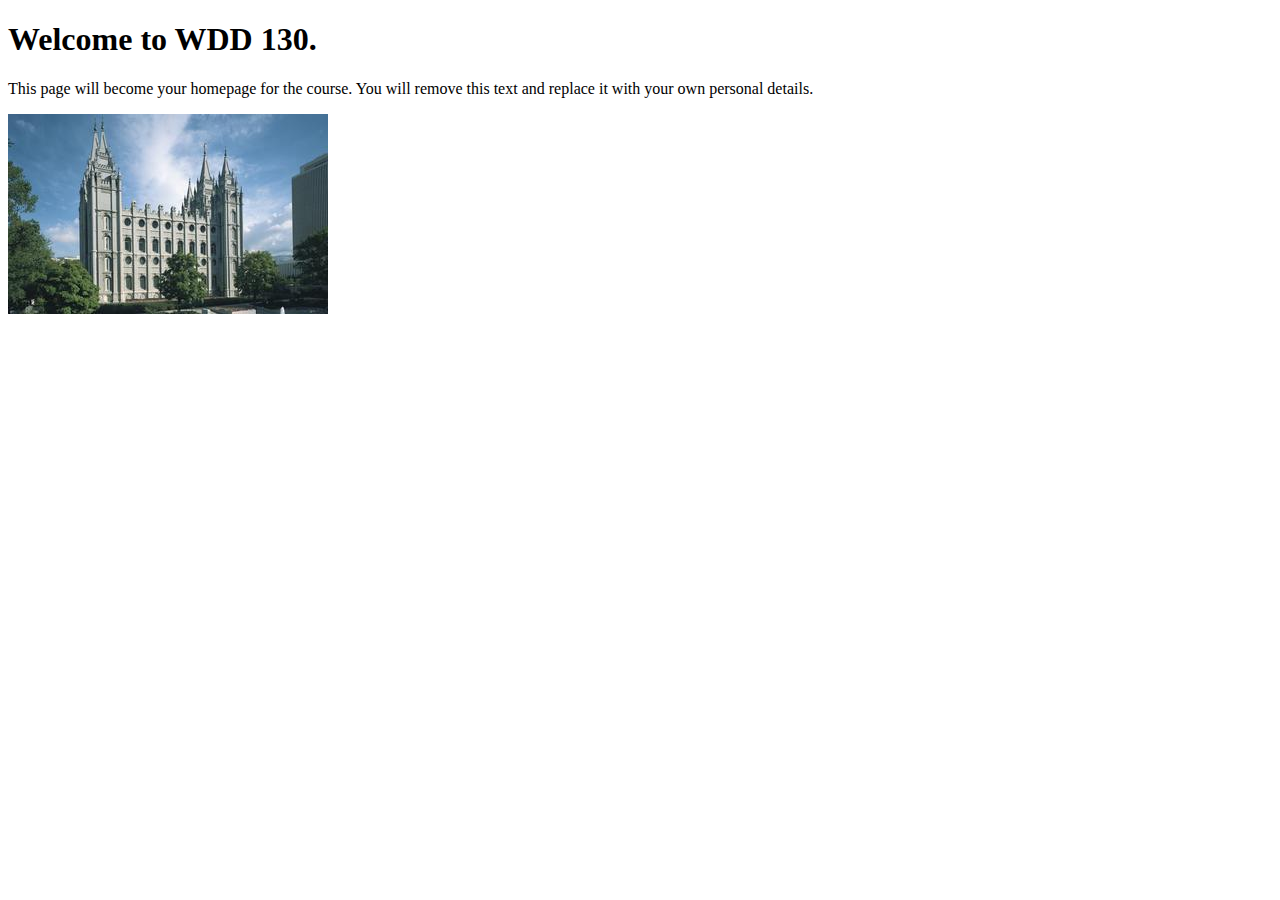
<file: index.html>
<!DOCTYPE html>
<html lang="en">
<head>
    <meta charset="UTF-8">
    <meta name="viewport" content="width=device-width, initial-scale=1.0">
    <title>WDD 130 | Personal Homepage</title>
</head>
<body>
    <h1>Welcome to WDD 130.</h1>
    <p>This page will become your homepage for the course. You will remove this text and replace it with your own personal details.</p>

    <img src="images/salt-lake-temple.jpg" alt="The Salt Lake Temple.">
</body>
</html>
</file>
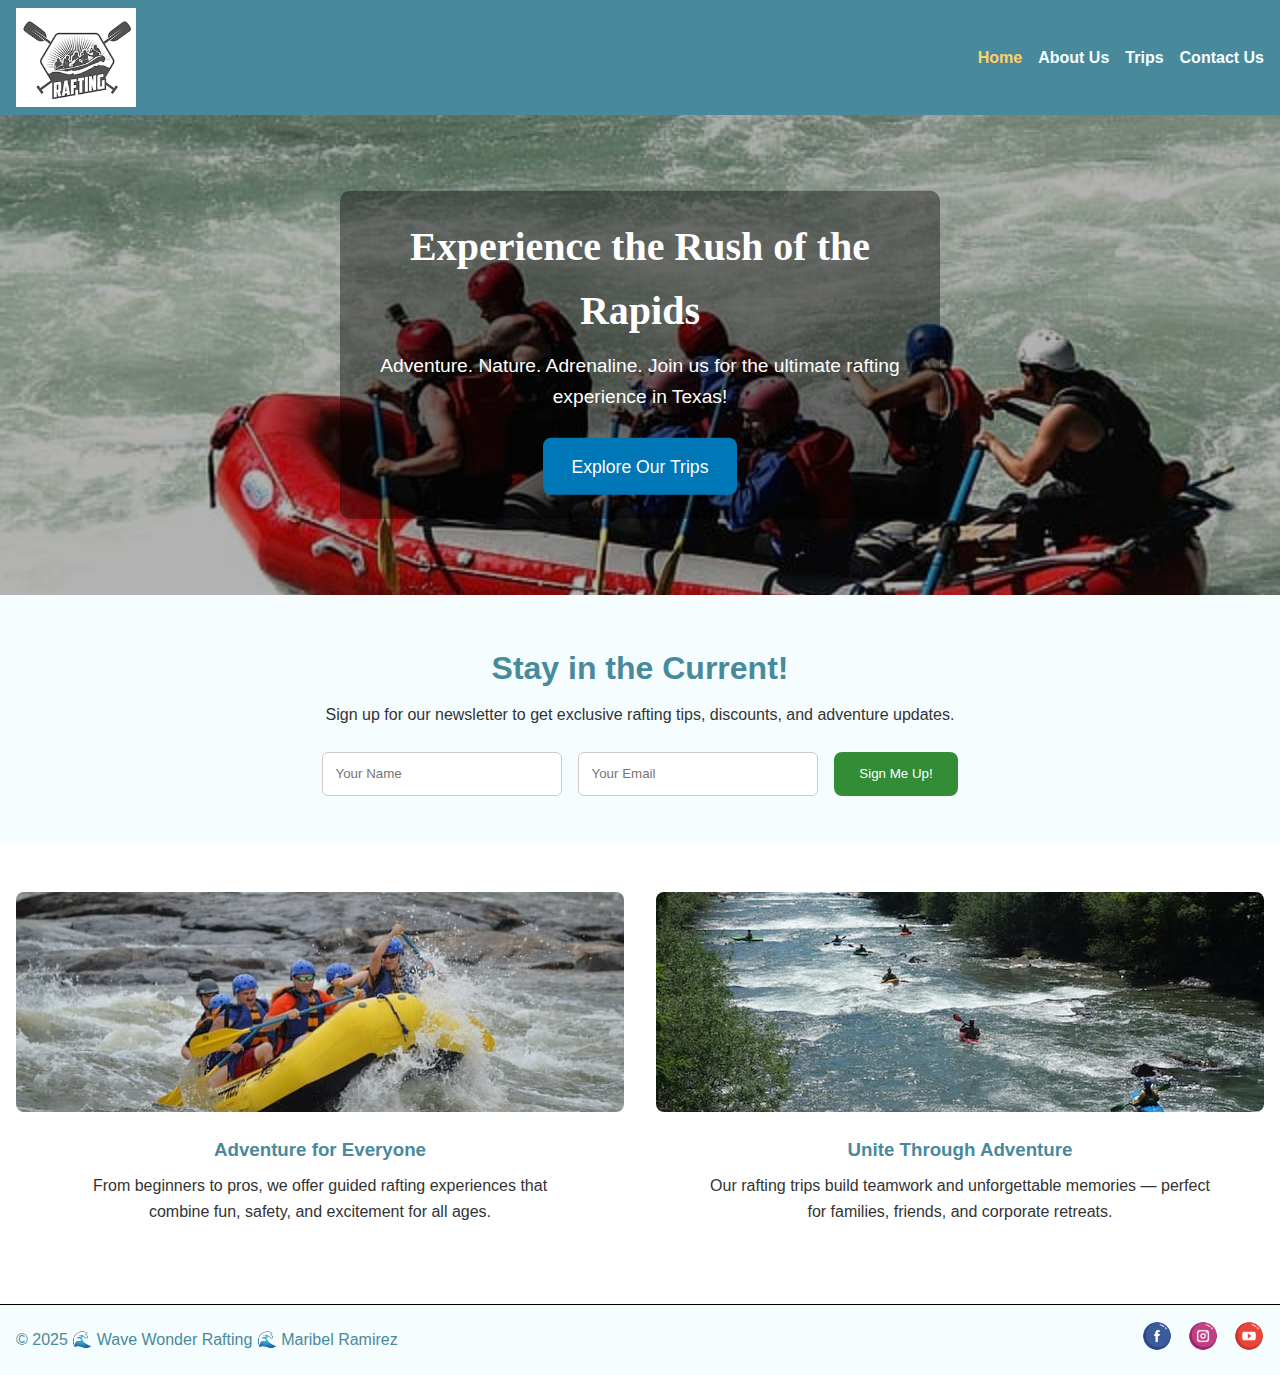
<file: wwr/index.html>
<!DOCTYPE html>
<html lang="en">

<head>
    <meta charset="UTF-8">
    <meta name="viewport" content="width=device-width, initial-scale=1.0">
    <title>Wave Wonder Rafting - Home</title>
    <meta name="description"
        content="Ride the waves with Wave Wonder Rafting — Texas's premier whitewater adventure company. Book trips, sign up for news, and join the thrill!">
    <meta name="author" content="Maribel Ramirez">
    <link rel="stylesheet" href="styles/rafting.css">
</head>

<body>
    <header>
        <img src="images/logo.png" alt="Wave Wonder Rafting Logo">
        <nav>
            <ul>
                <li><a class="active" href="index.html">Home</a></li>
                <li><a href="about.html">About Us</a></li>
                <li><a href="trips.html">Trips</a></li>
                <li><a href="contact.html">Contact Us</a></li>
            </ul>
        </nav>
    </header>

    <main>
        <!-- Hero Section -->
        <section class="home-hero">
            <img src="images/TheRapids.jpg" alt="Rafting Adventure on River">
            <div class="hero-text">
                <h1>Experience the Rush of the Rapids</h1>
                <p>Adventure. Nature. Adrenaline. Join us for the ultimate rafting experience in Texas!</p>
                <a href="trips.html" class="cta-button">Explore Our Trips</a>
            </div>
        </section>

        <!-- Newsletter Sign-up -->
        <section class="newsletter">
            <h2>Stay in the Current!</h2>
            <p>Sign up for our newsletter to get exclusive rafting tips, discounts, and adventure updates.</p>
            <form action="subscribe.php" method="post" class="newsletter-form">
                <input type="text" name="name" placeholder="Your Name" required>
                <input type="email" name="email" placeholder="Your Email" required>
                <button type="submit">Sign Me Up!</button>
            </form>
        </section>

        <!-- Grid Section: Purpose & Offerings -->
        <section class="home-grid">
            <div class="grid-item">
                <img src="images/CadoLake.jpg" alt="Group Rafting Fun">
                <h3>Adventure for Everyone</h3>
                <p>From beginners to pros, we offer guided rafting experiences that combine fun, safety, and excitement
                    for all ages.</p>
            </div>

            <div class="grid-item">
                <img src="images/intermediaterafting.jpg" alt="Teamwork on the River">
                <h3>Unite Through Adventure</h3>
                <p>Our rafting trips build teamwork and unforgettable memories — perfect for families, friends, and
                    corporate retreats.</p>
            </div>
        </section>
    </main>

    <footer>
        <p>© 2025 🌊 Wave Wonder Rafting 🌊 Maribel Ramirez</p>
        <nav>
            <a href="https://facebook.com"><img src="images/facebook.png" alt="Facebook"></a>
            <a href="https://instagram.com"><img src="images/instagram.png" alt="Instagram"></a>
            <a href="https://youtube.com"><img src="images/youtube.png" alt="YouTube"></a>
        </nav>
    </footer>
</body>

</html>
</file>
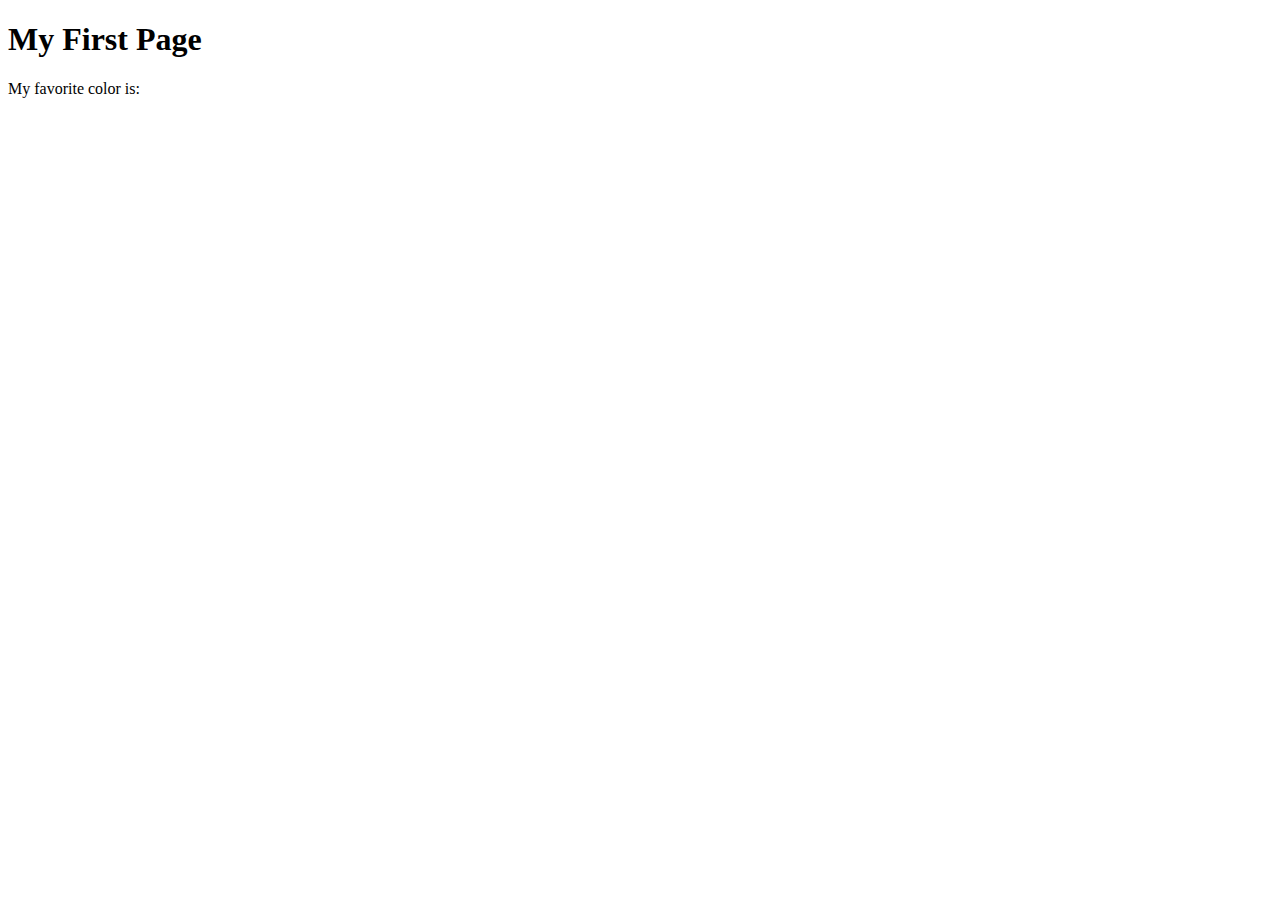
<file: week01/first-page.html>
<!DOCTYPE html>
<html lang="en">
<head>
    <meta charset="UTF-8">
    <meta name="viewport" content="width=device-width, initial-scale=1.0">
    <title>My First Page</title>
</head>
<body>
    <h1>My First Page</h1>
    <p>My favorite color is: </p>
</body>
</html>
</file>
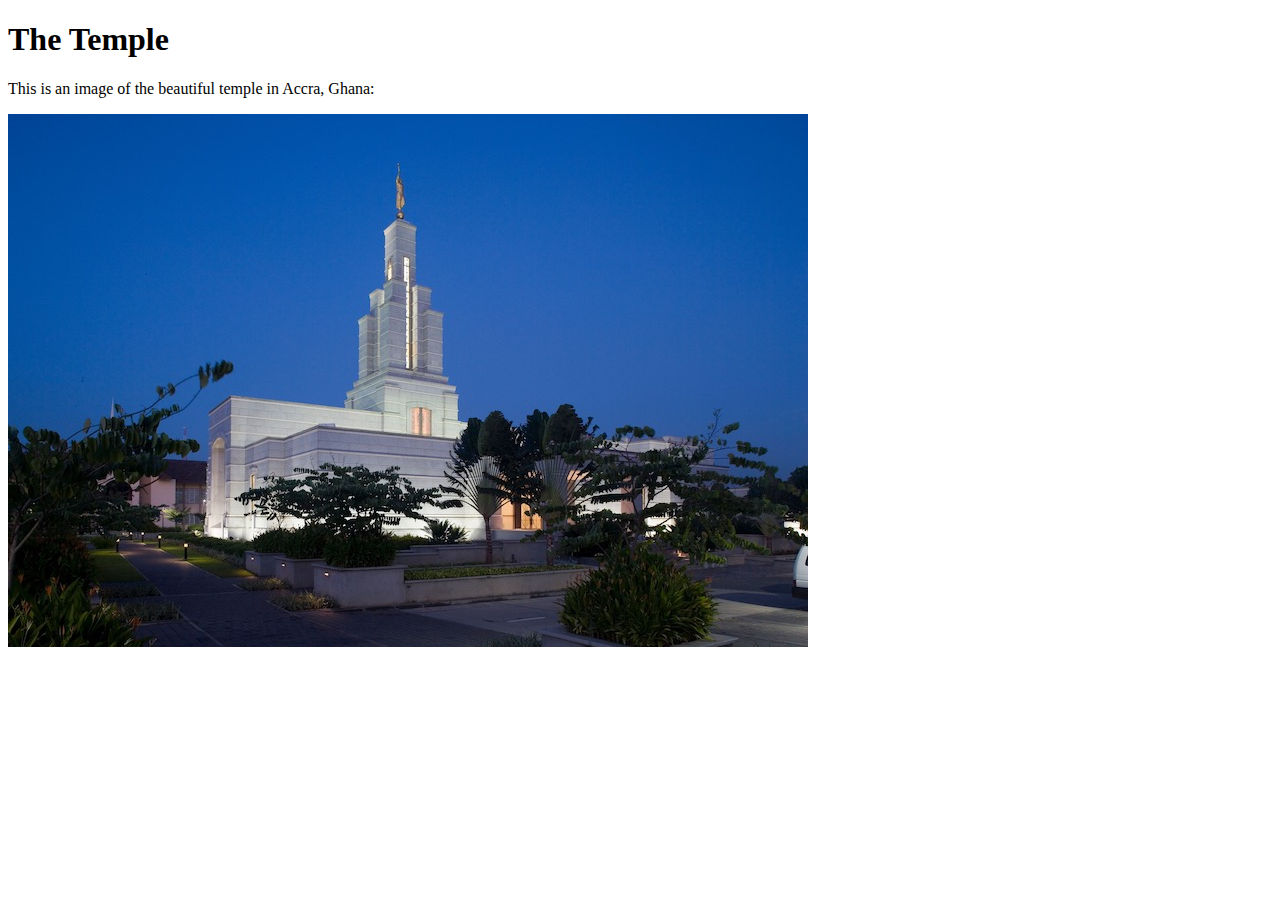
<file: week01/images-solution.html>
<!DOCTYPE html>
<html lang="en">
<head>
    <meta charset="UTF-8">
    <meta name="viewport" content="width=device-width, initial-scale=1.0">
    <title>Temple Image</title>
</head>
<body>
    <h1>The Temple</h1>
    <p>This is an image of the beautiful temple in Accra, Ghana:</p>
    <img src="images/temple-small.jpg" alt="The Accra Ghana Temple">
    
</body>
</html>
</file>
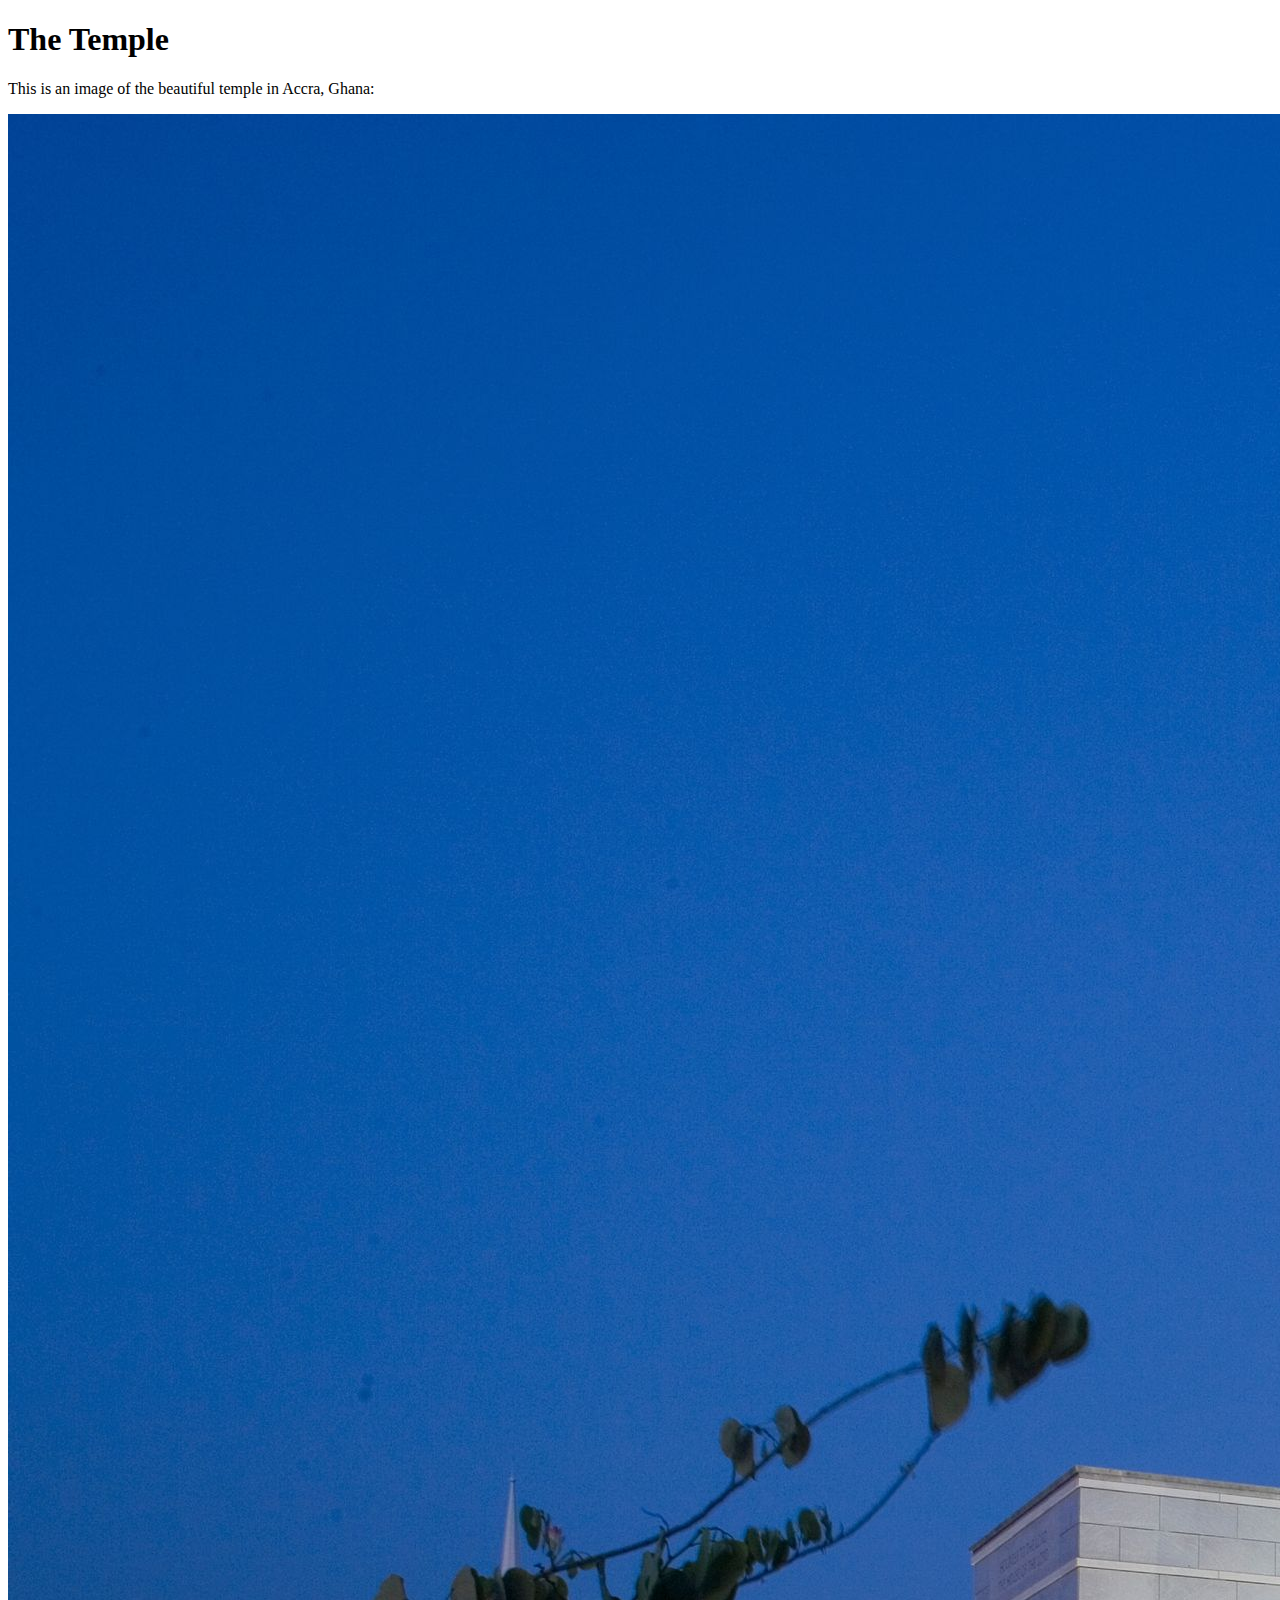
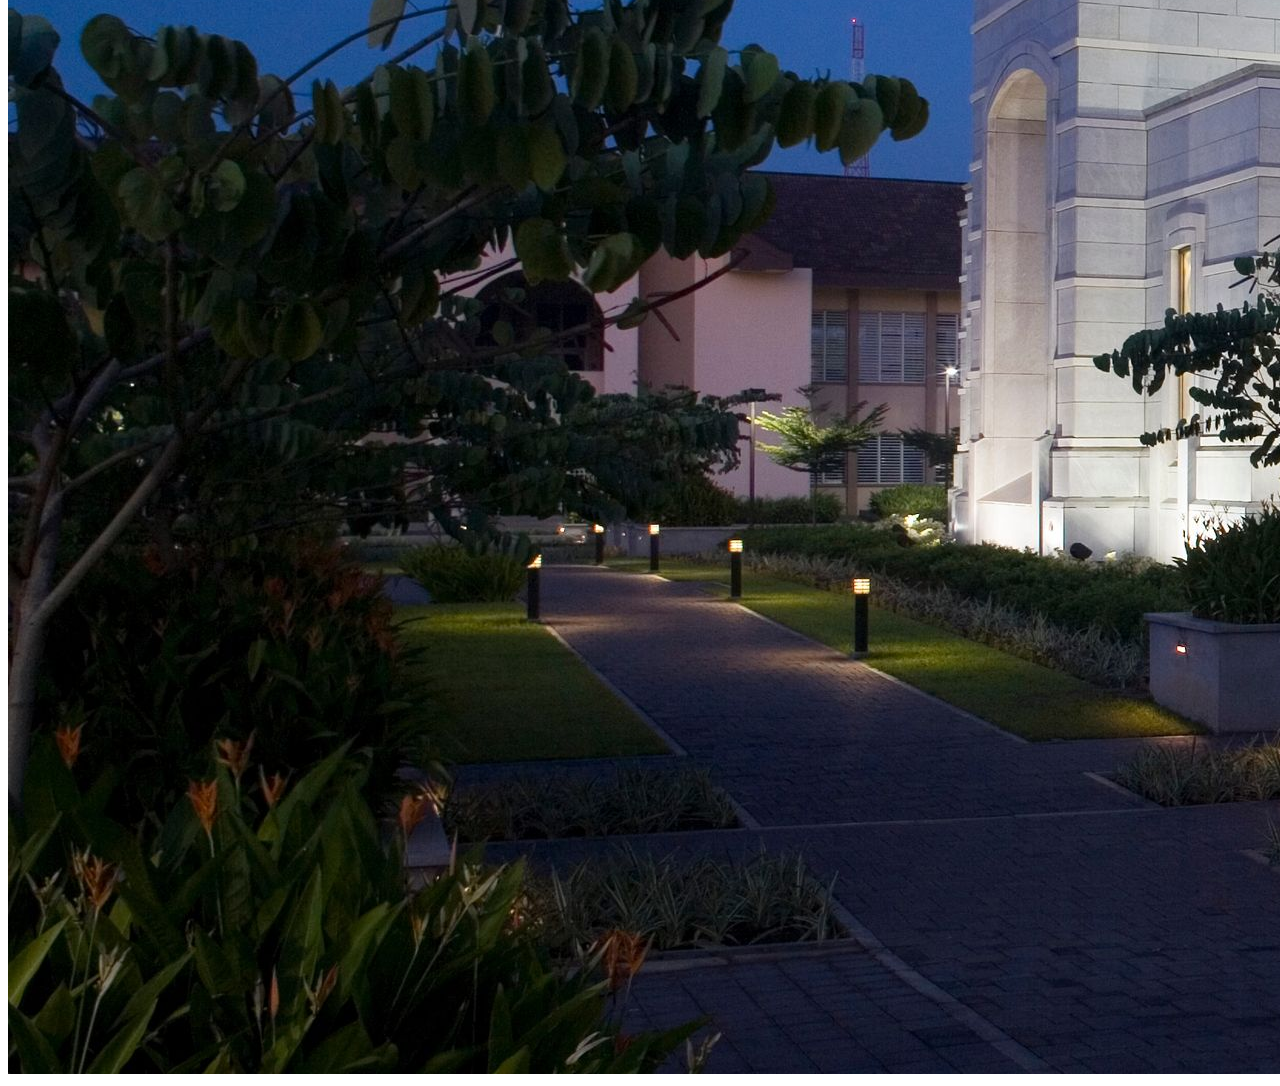
<file: week01/images.html>
<!DOCTYPE html>
<html lang="en">
<head>
    <meta charset="UTF-8">
    <meta name="viewport" content="width=device-width, initial-scale=1.0">
    <title>Temple Image</title>
</head>
<body>
    <h1>The Temple</h1>
    <p>This is an image of the beautiful temple in Accra, Ghana:</p>
    <img src="images/temple-large.jpeg" alt="The Accra Ghana Temple">
    
</body>
</html>
</file>
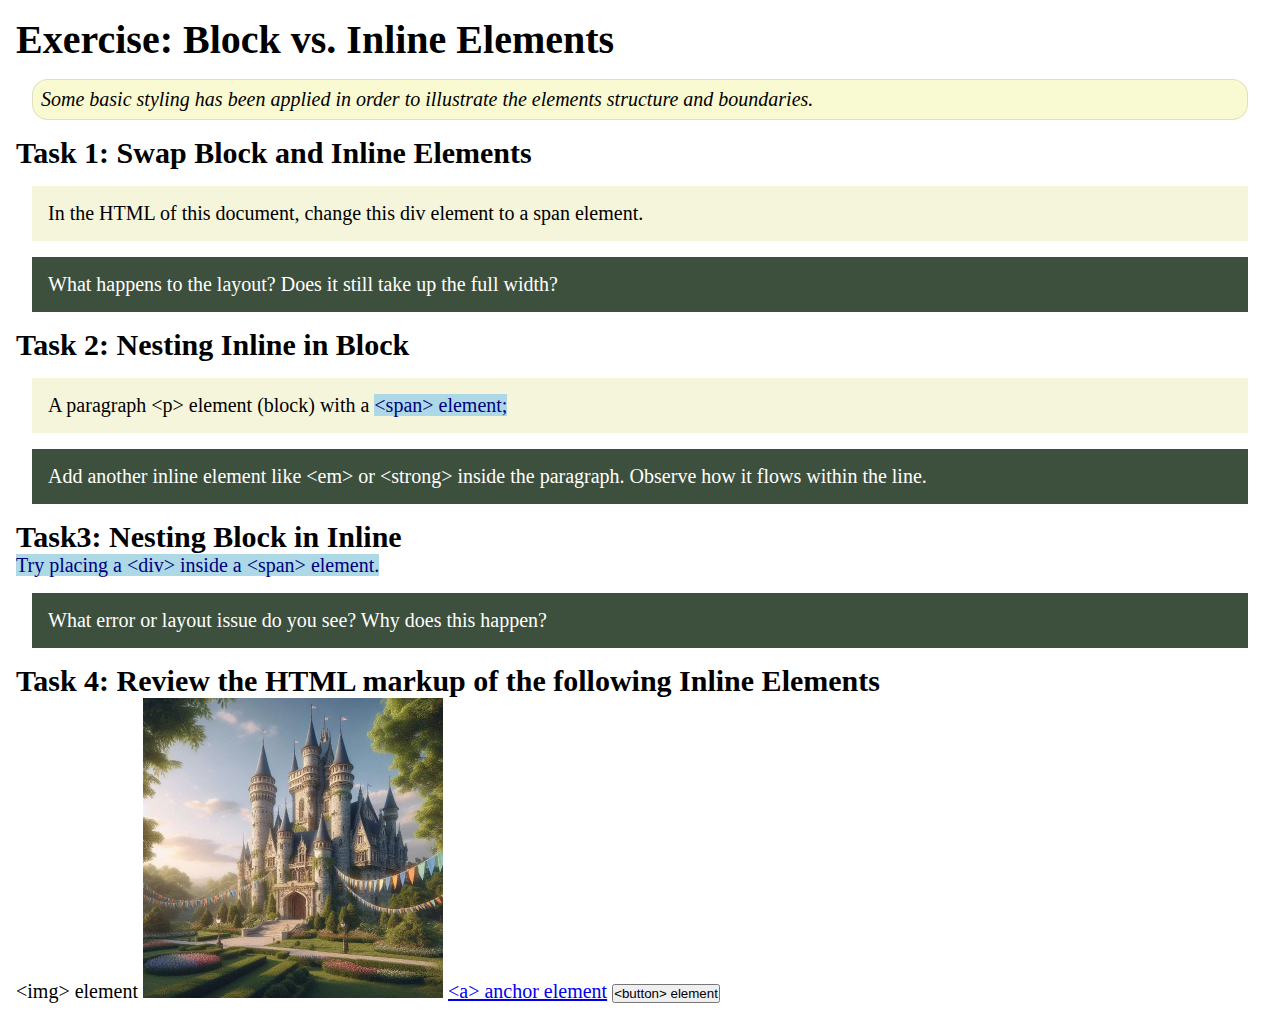
<file: week02/block-vs-inline.html>
<!DOCTYPE html>
<html lang="en">

<head>
    <meta charset="UTF-8">
    <meta name="viewport" content="width=device-width, initial-scale=1.0">
    <title>Exercise: Block vs. Inline Elements</title>
    <link rel="stylesheet" href="styles/block-vs-inline.css">
</head>

<body>
    <main>
        <h1>Exercise: Block vs. Inline Elements</h1>
        <p class="note">Some basic styling has been applied in order to illustrate the elements structure and
            boundaries.</p>

        <h2>Task 1: Swap Block and Inline Elements</h2>
        <div>In the HTML of this document, change this div element to a span element.</div>

        <p class="question">What happens to the layout? Does it still take up the full width?</p>

        <h2>Task 2: Nesting Inline in Block</h2>
        <p>A paragraph &lt;p&gt; element (block) with a <span>&lt;span&gt; element;</span></p>
        <p class="question">Add another inline element like &lt;em&gt; or &lt;strong&gt; inside the paragraph. Observe
            how it flows within the line.</p>

        <h2>Task3: Nesting Block in Inline</h2>
        <span>Try placing a &lt;div&gt; inside a &lt;span&gt; element.</span>
            <p class="question">What error or layout issue do you see? Why does this happen?</p>


            <h2>Task 4: Review the HTML markup of the following Inline Elements</h2>
        &lt;img&gt; element
        <img src="images/castle.webp" alt="placeholder image (images are inline)" width="300" height="300">
        <a href="https://churchofjesuschrist.org">&lt;a&gt; anchor element</a>
        <button type="button">&lt;button&gt; element</button>
    </main>
</body>

</html>
</file>
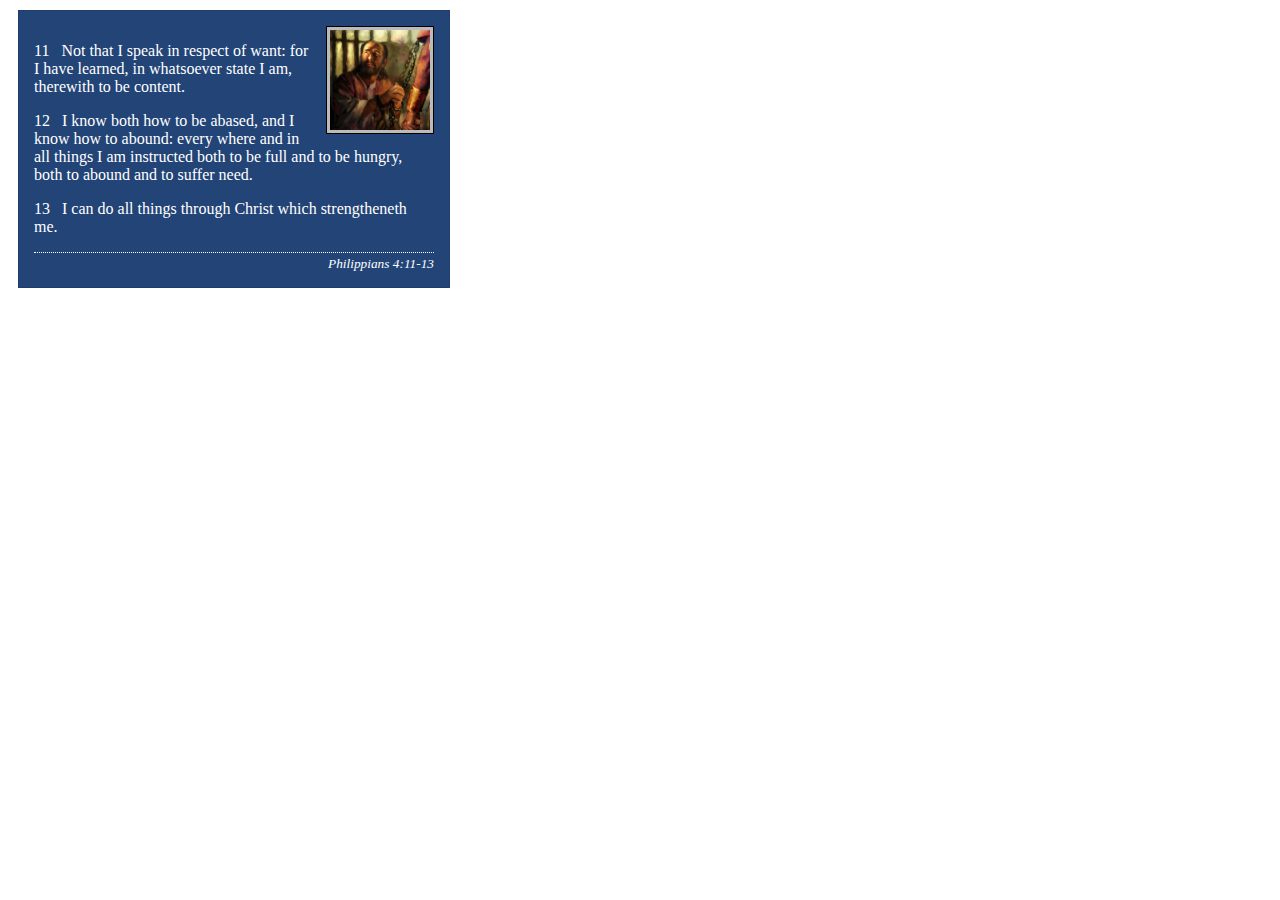
<file: week02/box-model-solution.html>
<!DOCTYPE html>
<html lang="en">
<head>
    <meta charset="UTF-8">
    <meta name="viewport" content="width=device-width, initial-scale=1.0">
    <title>Box Model Activity</title>
    <link rel="stylesheet" href="styles/box-model-solution.css">
</head>
<body>
    <main>
        <div class="callout">
            <img src="images/apostle-paul-imprisoned.webp" alt="Paul the Apostle - Imprisoned in Rome" width="200" height="200">
            <blockquote>
                <p>11 &nbsp; Not that I speak in respect of want: for I have learned, in whatsoever state I am, therewith to be content.</p>
                <p>12 &nbsp; I know both how to be abased, and I know how to abound: every where and in all things I am instructed both to be full and to be hungry, both to abound and to suffer need.</p>
                <p>13 &nbsp; I can do all things through Christ which strengtheneth me.</p>
            </blockquote>
            <cite>Philippians 4:11-13</cite>
        </div>
    </main>
</body>
</html>
</file>
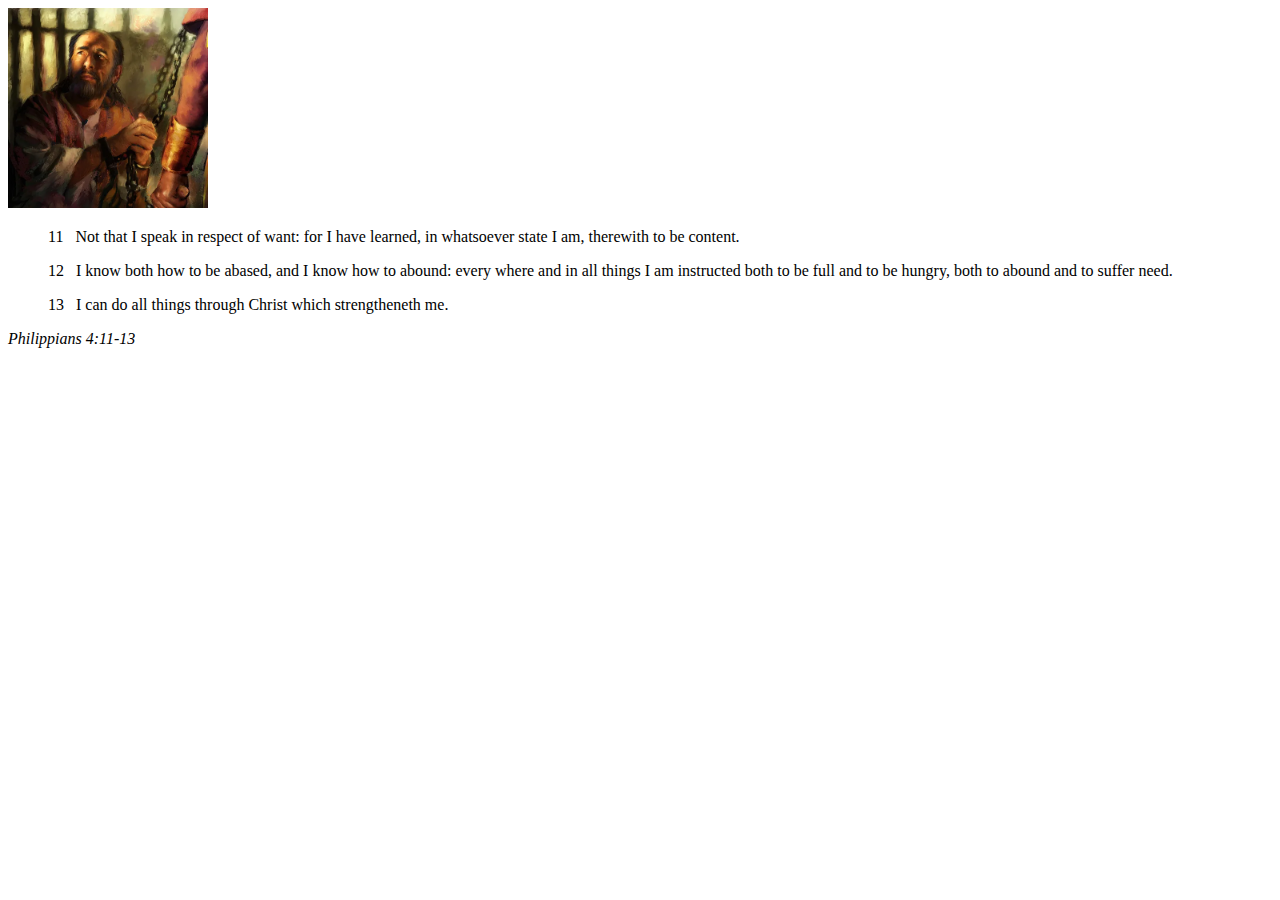
<file: week02/box-model.html>
<!DOCTYPE html>
<html lang="en">
<head>
    <meta charset="UTF-8">
    <meta name="viewport" content="width=device-width, initial-scale=1.0">
    <title>Box Model Activity</title>
</head>
<body>
    <main>
        <div class="callout">
            <img src="images/apostle-paul-imprisoned.webp" alt="Paul the Apostle - Imprisoned in Rome" width="200" height="200">
            <blockquote>
                <p>11 &nbsp; Not that I speak in respect of want: for I have learned, in whatsoever state I am, therewith to be content.</p>
                <p>12 &nbsp; I know both how to be abased, and I know how to abound: every where and in all things I am instructed both to be full and to be hungry, both to abound and to suffer need.</p>
                <p>13 &nbsp; I can do all things through Christ which strengtheneth me.</p>
            </blockquote>
            <cite>Philippians 4:11-13</cite>
        </div>
    </main>
</body>
</html>
</file>
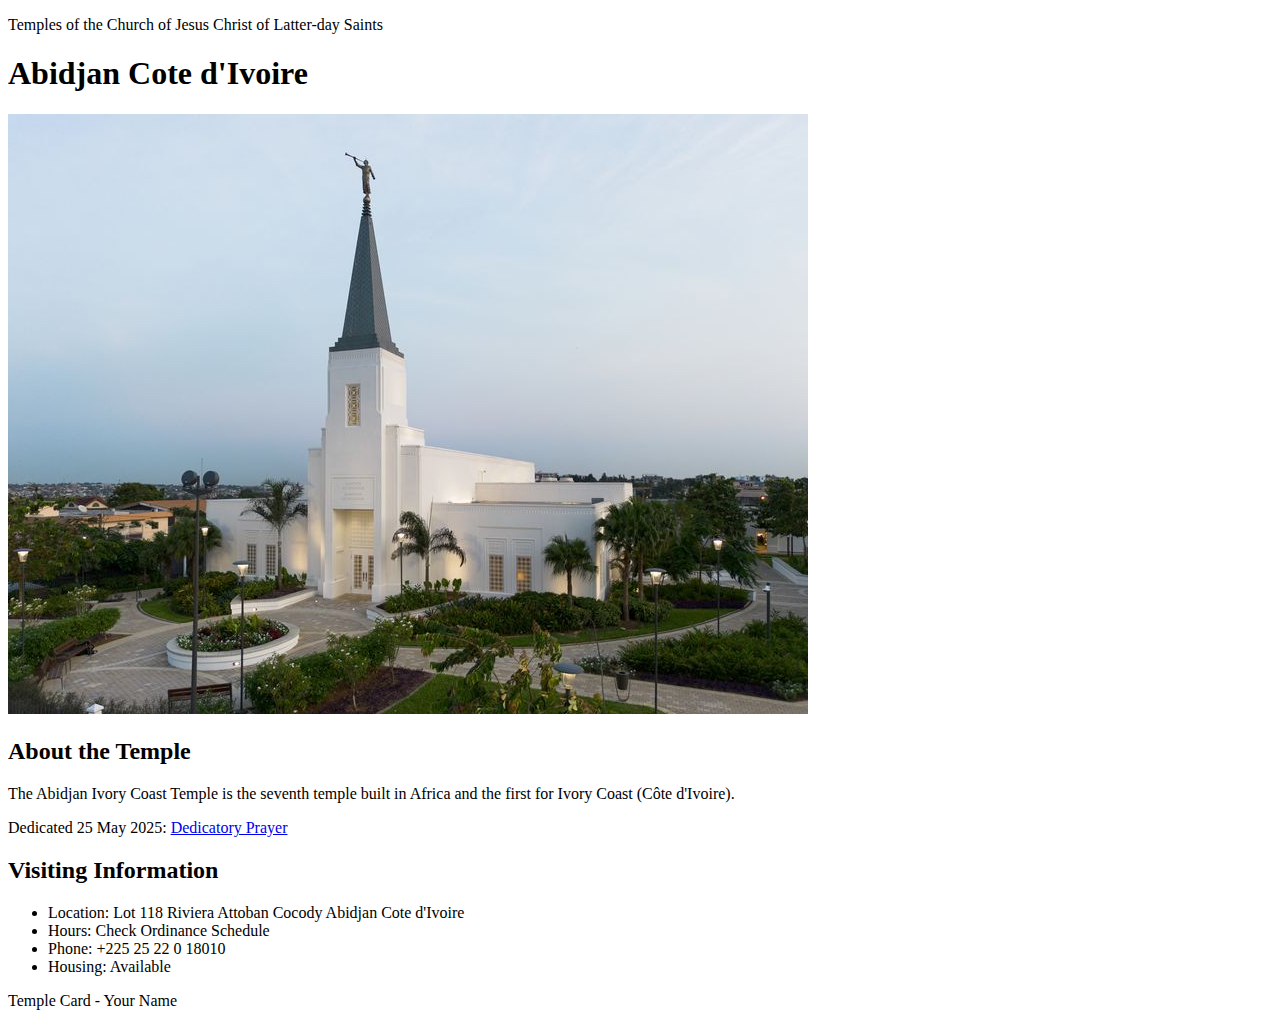
<file: week02/temple.html>
<!DOCTYPE html>
<html lang="en">

<head>
    <meta charset="UTF-8">
    <meta name="viewport" content="width=device-width, initial-scale=1.0">
    <title>Temple Card - Abidjan Cote d'Ivoire</title>
</head>

<body>
    <header>
        <p>Temples of the Church of Jesus Christ of Latter-day Saints</p>
    </header>
    <main>
        <h1>Abidjan Cote d'Ivoire</h1>
        <picture>
            <img src="images/abidjan-ivory-coast.jpeg" alt="Abidjan Cote d'Ivoire Temple">
        </picture>
        <section>
            <h2>About the Temple</h2>
            <p>The Abidjan Ivory Coast Temple is the seventh temple built in Africa and the first for Ivory Coast (Côte
                d'Ivoire).</p>
            <p>Dedicated 25 May 2025: <a
                    href="https://www.churchofjesuschrist.org/temples/dedicatory-prayer/abidjan-ivory-coast-temple/2025-05-25?lang=eng"
                    target="_blank" rel="noopener noreferrer">Dedicatory Prayer</a></p>
        </section>
        <section>
            <h2>Visiting Information</h2>
            <ul>
                <li>Location: Lot 118 Riviera Attoban Cocody Abidjan Cote d'Ivoire</li>
                <li>Hours: Check Ordinance Schedule</li>
                <li>Phone: +225 25 22 0 18010</li>
                <li>Housing: Available</li>
            </ul>
        </section>
    </main>
    <footer>
        <p>Temple Card - Your Name</p>
    </footer>
</body>

</html>
</file>
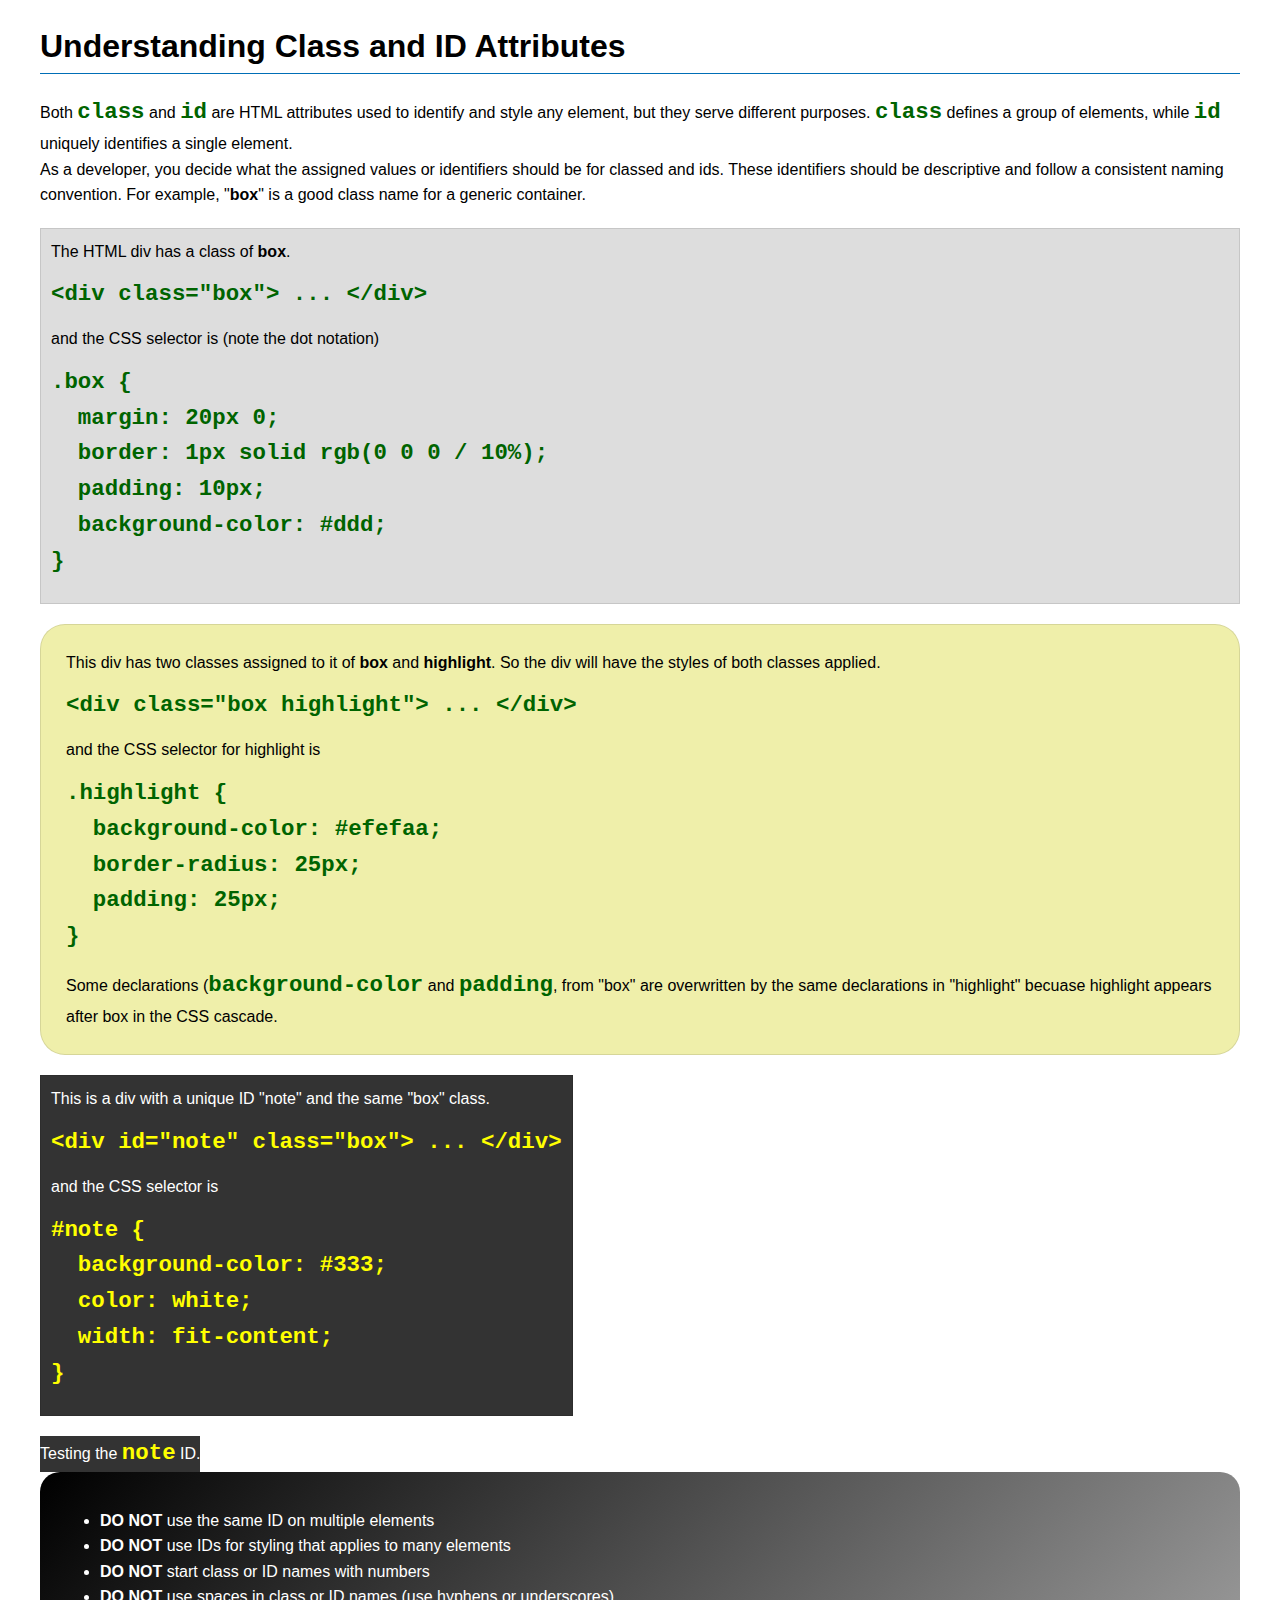
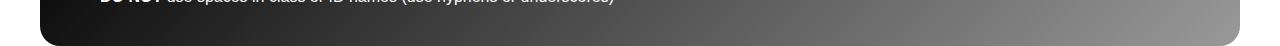
<file: week03/class-and-id.html>
<!DOCTYPE html>
<html lang="en">

<head>
    <meta charset="UTF-8">
    <meta name="viewport" content="width=device-width, initial-scale=1.0">
    <title>Class vs ID Attributes</title>
    <link rel="stylesheet" href="styles/class-and-id.css">
</head>

<body>
    <h1>Understanding Class and ID Attributes</h1>
    <p>Both <code>class</code> and <code>id</code> are HTML attributes used to identify and style any element, but they
        serve different purposes. <code>class</code> defines a group of elements, while <code>id</code> uniquely
        identifies a single element.</p>
    <p>As a developer, you decide what the assigned values or identifiers should be for classed and ids. These
        identifiers should be
        descriptive and follow a consistent naming convention. For example, "<strong>box</strong>" is a good class name
        for a generic container.</p>
    <div class="box">
        <p>The HTML div has a class of <strong>box</strong>.</p>
        <pre><code class="html">&lt;div class="box"&gt; ... &lt;/div&gt;</code></pre>
        and the CSS selector is (note the dot notation)
        <pre><code class="css">.box {
  margin: 20px 0;
  border: 1px solid rgb(0 0 0 / 10%);
  padding: 10px;
  background-color: #ddd; 
}</code></pre>
    </div>

    <div class="box highlight">
        <p>This div has two classes assigned to it of <strong>box</strong> and <strong>highlight</strong>. So the div
            will have the styles of both classes applied.</p>
        <pre><code class="html">&lt;div class="box highlight"&gt; ... &lt;/div&gt;</code></pre>
        and the CSS selector for highlight is
        <pre><code class="css">.highlight {
  background-color: #efefaa;
  border-radius: 25px;
  padding: 25px;
}</code></pre>
<p>Some declarations (<code>background-color</code> and <code>padding</code>, from "box" are overwritten by the same declarations in "highlight" becuase highlight appears after box in the CSS cascade.</p>
    </div>

    <div id="note" class="box">
        <p>This is a div with a unique ID "note" and the same "box" class.</p>
        <pre><code class="html">&lt;div id="note" class="box"&gt; ... &lt;/div&gt;</code></pre>
        and the CSS selector is
        <pre><code class="css">#note {
  background-color: #333;
  color: white;
  width: fit-content;
}</code></pre>
    </div>

    <div id="note">
        <p>Testing the <code>note</code> ID.</p>
    </div>

    <section id="best-practice">
        <ul>
            <li><strong>DO NOT</strong> use the same ID on multiple elements</li>
            <li><strong>DO NOT</strong> use IDs for styling that applies to many elements</li>
            <li><strong>DO NOT</strong> start class or ID names with numbers</li>
            <li><strong>DO NOT</strong> use spaces in class or ID names (use hyphens or underscores)</li>
        </ul>
    </section>




</body>

</html>
</file>
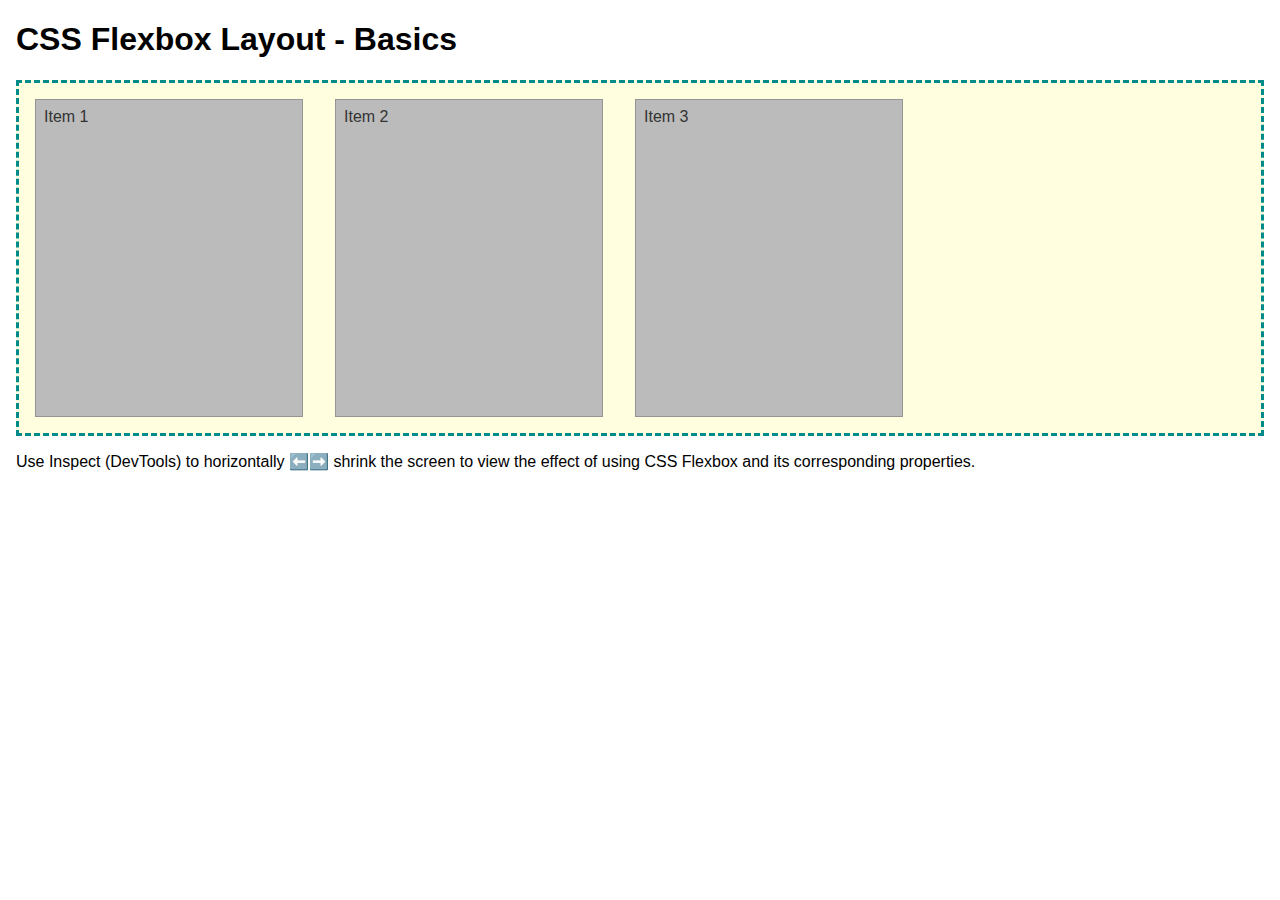
<file: week04/flexbox-layout.html>
<!DOCTYPE html>
<html lang="en">
<head>
    <meta charset="UTF-8">
    <meta name="viewport" content="width=device-width, initial-scale=1.0">
    <title>CSS Flexbox Layout - Basics</title>
    <link rel="stylesheet" href="styles/flexbox.css">
</head>
<body>
    <main>
        <h1>CSS Flexbox Layout - Basics</h1>
        <div class="flex-container">
            <div class="flex-item item1">Item 1</div>
            <div class="flex-item item2">Item 2</div>
            <div class="flex-item item3">Item 3</div>
        </div>
        <p>Use Inspect (DevTools) to horizontally ⬅️➡️ shrink the screen to view the effect of using CSS Flexbox and its corresponding properties.</p>
    </main>
</body>
</html>
</file>
<file: week02/styles/block-vs-inline.css>
* {
    margin: 0;
    padding: 0;
}

body {
    font-size: 20px;
    margin: 1rem;
}

p,
div {
    background-color: beige;
    margin: 1rem;
    padding: 1rem;
}

span {
    color: navy;
    background-color: lightblue;
}

code {
    margin: 0;
    padding: 0;
    color: green;
    font-size: 1.2rem;
}

.note {
    font-style: italic;
    background-color: lightgoldenrodyellow;
    border-radius: 1rem;
    border: 1px solid rgb(0 0 0 / 10%);
    margin: 1rem;
    padding: .5rem;
}

.question {
    background-color: #3d503d;
    color: #fff;
}
</file>
<file: week02/styles/box-model-solution.css>
.callout {
    max-width: 400px;
    margin: 10px;
    border: 1px solid rgba(0, 0, 0, .1);
    padding: 15px;
    background-color: #247;
    color: #fff;
}

.callout img {
    float: right;
    margin: 0 0 10px 15px;
    border: 1px solid #000;
    padding: 3px;
    background-color: #bbb;
    width: 100px;
    height: auto;

}

blockquote {
    margin: 0;
}

cite {
    display: block;
    border-top: 1px dotted #fff;
    padding-top: 3px;
    text-align: right;
    font-size: smaller;
}
</file>
<file: week03/styles/class-and-id.css>
body {
    font-family: Arial, sans-serif;
    line-height: 1.6;
    margin: 0;
    padding: 0 40px;
}

h1 {
    border-bottom: 1px solid rgb(0 110 182);
    padding-bottom: 0;
}



p {
    margin: 0;
}

code {
    color: darkgreen;
    font-weight: 700;
    font-size: 1.4rem;
}

/* Class examples - can be reused */

.box {
    margin: 20px 0;
    border: 1px solid rgb(0 0 0 / 10%);
    padding: 10px;
    background-color: #ddd; /* this is shorthand for #dddddd */
}

.highlight {
    background-color: #efefaa;
    border-radius: 25px;
    padding: 25px;
}

/* ID examples - should be unique */

#note {
    background-color: #333;
    color: white;
    width: fit-content;
}

#note code {
    color: yellow;
}

#best-practice {
    background: linear-gradient(135deg, #000 0%, #999 100%);
    color: white;
    border-radius: 20px;
    padding: 20px
}
</file>
<file: week04/styles/flexbox.css>
body {
    font-family: Helvetica, Arial, sans-serif;
    margin: 1rem;
}

.flex-container {
    border: 3px dashed darkcyan;
    background-color: lightyellow;
    display: flex;
    flex-wrap: wrap;
}

.flex-item {
    width: 250px;
    margin: 1rem;
    border: 1px solid rgb(0 0 0 / 20%);
    padding: 0.5rem;
    background-color: #bbb;
    color: #333;
}

.item1 {
    min-height: 100px;
}

.item2 {
    min-height: 200px;
}

.item3 {
    min-height: 300px;
}
</file>
<file: wwr/styles/rafting.css>
/* ------------------------------
   RESET + VARIABLES
------------------------------ */
* {
  margin: 0;
  padding: 0;
  box-sizing: border-box;
}

:root {
  --primary-color: #488a9c;
  --secondary-color: #f5fdff;
  --accent1-color: #338d36;
  --accent2-color: #ffd166;
  --heading-font: "Times New Roman", Georgia, serif;
  --body-font: Arial, Helvetica, sans-serif;
}

/* ------------------------------
   GENERAL BODY STYLES
------------------------------ */
body {
  font-family: var(--body-font);
  color: var(--primary-color);
  line-height: 1.6;
  background-color: #ffffff;
}

/* ------------------------------
   HEADER + NAVIGATION
------------------------------ */
header {
  display: grid;
  grid-template-columns: auto 1fr;
  align-items: center;
  padding: 0.5rem 1rem;
  background-color: var(--primary-color);
}

header img {
  width: 120px;
  height: auto;
}

nav ul {
  list-style: none;
  display: flex;
  justify-content: flex-end;
  gap: 1rem;
}

nav a {
  text-decoration: none;
  font-weight: bold;
  color: var(--secondary-color);
  transition: color 0.3s ease;
}

nav a:hover,
nav a.active {
  color: var(--accent2-color);
}

/* ------------------------------
   HOME PAGE STYLES
------------------------------ */

/* Hero Section */
.home-hero {
  position: relative;
  text-align: center;
  color: white;
  overflow: hidden;
}

.home-hero img {
  width: 100%;
  height: 480px;
  object-fit: cover;
  filter: brightness(70%);
  display: block;
}

.hero-text {
  position: absolute;
  top: 50%;
  left: 50%;
  transform: translate(-50%, -50%);
  text-align: center;
  background-color: rgba(0, 0, 0, 0.4);
  padding: 1.5rem 2rem;
  border-radius: 10px;
  max-width: 600px;
}

.hero-text h1 {
  font-family: var(--heading-font);
  color: #fff;
  font-size: 2.5rem;
  margin-bottom: 0.5rem;
}

.hero-text p {
  color: #fff;
  font-size: 1.2rem;
  margin-bottom: 1rem;
}

/* CTA Button */
.cta-button {
  display: inline-block;
  background-color: var(--accent1-color);
  color: white;
  padding: 0.9rem 1.8rem;
  border-radius: 8px;
  font-size: 1.1rem;
  text-decoration: none;
  transition: background-color 0.3s ease, transform 0.2s ease;
  margin-top: 1rem;
}

.cta-button:hover {
  background-color: #2e7d32;
  transform: scale(1.05);
}

/* Newsletter Section */
.newsletter {
  text-align: center;
  padding: 3rem 1rem;
  background-color: var(--secondary-color);
}

.newsletter h2 {
  color: var(--primary-color);
  font-size: 2rem;
  margin-bottom: 0.5rem;
}

.newsletter p {
  color: #333;
  margin-bottom: 1.5rem;
}

.newsletter-form {
  display: flex;
  justify-content: center;
  flex-wrap: wrap;
  gap: 1rem;
}

.newsletter-form input[type="text"],
.newsletter-form input[type="email"] {
  padding: 0.8rem;
  border: 1px solid #ccc;
  border-radius: 6px;
  width: 240px;
}

.newsletter-form button {
  background-color: var(--accent1-color);
  color: white;
  border: none;
  padding: 0.9rem 1.6rem;
  border-radius: 8px;
  cursor: pointer;
  transition: background-color 0.3s ease;
}

.newsletter-form button:hover {
  background-color: #276e29;
}

/* Grid Section */
.home-grid {
  display: grid;
  grid-template-columns: repeat(auto-fit, minmax(280px, 1fr));
  gap: 2rem;
  padding: 3rem 1rem;
  text-align: center;
}

.home-grid img {
  width: 100%;
  height: 220px;
  object-fit: cover;
  border-radius: 8px;
  margin-bottom: 1rem;
}

.home-grid h3 {
  color: var(--primary-color);
  margin-bottom: 0.5rem;
}

.home-grid p {
  color: #333;
  font-size: 1rem;
  max-width: 500px;
  margin: 0 auto;
}

------------------------------ */
/* About Page Layout Enhancements */
.about-intro {
  text-align: center;
  padding: 3rem 1rem;
  background-color: var(--secondary-color);
}

.about-intro h1 {
  font-size: 2.5rem;
  color: var(--primary-color);
  margin-bottom: 1.5rem;
}

.intro-content {
  display: flex;
  flex-wrap: wrap;
  justify-content: center;
  align-items: center;
  gap: 2rem;
  max-width: 1000px;
  margin: 0 auto;
}

.intro-text {
  flex: 1 1 400px;
  font-size: 1.1rem;
  line-height: 1.6;
}

.intro-image img {
  width: 300px;
  border-radius: 8px;
}

/* History Section */
.history {
  background-color: #f0f8fa;
  padding: 3rem 1rem;
  text-align: center;
}

.history h2 {
  font-size: 2rem;
  margin-bottom: 2rem;
  color: var(--primary-color);
}

.history-layout {
  display: grid;
  grid-template-columns: 1fr auto 1fr;
  align-items: center;
  gap: 1.5rem;
  max-width: 1100px;
  margin: 0 auto;
}

.history-image img {
  width: 250px;
  border-radius: 8px;
}

.history-text p {
  text-align: justify;
  font-size: 1rem;
  color: #333;
}

/* Adventures Gallery */
.adventures {
  padding: 3rem 1rem;
  background-color: var(--secondary-color);
  text-align: center;
}

.adventures h2 {
  margin-bottom: 1.5rem;
}

.adventure-gallery {
  display: grid;
  grid-template-columns: repeat(auto-fit, minmax(220px, 1fr));
  gap: 1rem;
  justify-items: center;
}

.adventure-gallery img {
  width: 100%;
  height: 160px;
  object-fit: cover;
  border-radius: 8px;
}

.adventure-gallery figcaption {
  margin-top: 0.5rem;
  font-weight: bold;
  color: var(--primary-color);
}

/* ------------------------------
   TRIPS PAGE
------------------------------ */

.trips-hero {
  position: relative;
  text-align: center;
  color: white;
}

.trips-hero img {
  width: 100%;
  height: 400px;
  object-fit: cover;
  filter: brightness(60%);
}

.trips-hero-text {
  position: absolute;
  top: 50%;
  left: 50%;
  transform: translate(-50%, -50%);
  text-align: center;
}

.trips-hero-text h1 {
  font-size: 2.5rem;
  margin-bottom: 0.5rem;
}

.trips-hero-text p {
  font-size: 1.2rem;
  margin-bottom: 1rem;
}

/* Contact Us Button this thang thing is annoying me */
.cta-button {
  display: inline-block;
  background-color: #0077b6;
  color: white;
  padding: 0.9rem 1.8rem;
  border-radius: 8px;
  font-size: 1.1rem;
  text-decoration: none;
  transition: background-color 0.3s ease, transform 0.2s ease;
  margin-top: 10px; /* adds extra breathing room */
}

.cta-button:hover {
  background-color: #00b4d8;
  transform: scale(1.05);
}

/* Trip Descriptions */
.trip-descriptions {
  padding: 2rem 1rem;
  max-width: 1000px;
  margin: 0 auto;
}

.trip-descriptions h2 {
  text-align: center;
  margin-bottom: 2rem;
  color: var(--accent1-color);
}

.trip-card {
  display: flex;
  align-items: center;
  gap: 1.5rem;
  margin-bottom: 2rem;
}

.trip-card img {
  width: 45%;
  border-radius: 8px;
  box-shadow: 0 4px 6px rgba(0, 0, 0, 0.2);
}

.trip-info {
  flex: 1;
}

.trip-info h3 {
  color: var(--primary-color);
  margin-bottom: 0.5rem;
}

.trip-info p {
  margin-bottom: 0.5rem;
}

.trip-info ul {
  list-style: none;
  margin-top: 0.5rem;
}

.trip-info li::before {
  content: "• ";
  color: var(--accent1-color);
}

/* Trip Table */
.trip-table-section {
  background-color: var(--secondary-color);
  padding: 2rem 1rem;
  text-align: center;
}

.trip-table {
  width: 90%;
  max-width: 900px;
  margin: 1rem auto;
  border-collapse: collapse;
}

.trip-table th,
.trip-table td {
  border: 1px solid var(--primary-color);
  padding: 0.75rem;
  text-align: center;
}

.trip-table th {
  background-color: var(--primary-color);
  color: white;
}

.trip-table tr:nth-child(even) {
  background-color: #e9f6f9;
}

.trip-table tr:hover {
  background-color: #d7f0f4;
}

/* ===== CONTACT PAGE ===== */
.contact-container {
  max-width: 1100px;
  margin: 3rem auto;
  padding: 2rem;
  background-color: var(--secondary-color);
  border-radius: 10px;
  box-shadow: 0 4px 8px rgba(0, 0, 0, 0.1);
}

/* Company Information */
.company-info {
  text-align: center;
  margin-bottom: 2rem;
}

.company-info h1 {
  font-size: 2.2rem;
  color: var(--primary-color);
  margin-bottom: 0.5rem;
}

.company-info p {
  color: #333;
  font-size: 1.1rem;
  line-height: 1.5;
}

/* Grid for Map and Form */
.contact-grid {
  display: grid;
  grid-template-columns: 1fr 1fr;
  gap: 2rem;
  align-items: start;
}

.map iframe {
  width: 100%;
  height: 350px;
  border: none;
  border-radius: 10px;
  box-shadow: 0 2px 8px rgba(0, 0, 0, 0.15);
}

/* Contact Form */
.contact-form {
  display: flex;
  flex-direction: column;
  gap: 1rem;
  background-color: #fff;
  padding: 2rem;
  border-radius: 10px;
}

.contact-form label {
  font-weight: bold;
  color: var(--primary-color);
}

.contact-form input[type="text"],
.contact-form input[type="email"],
.contact-form textarea {
  padding: 0.8rem;
  border: 1px solid #ccc;
  border-radius: 6px;
  font-size: 1rem;
  width: 100%;
}

.contact-form textarea {
  resize: vertical;
  min-height: 100px;
}

.contact-form fieldset {
  border: 1px solid #ccc;
  border-radius: 8px;
  padding: 1rem;
  background-color: #f9f9f9;
}

.contact-form legend {
  font-weight: bold;
  color: var(--primary-color);
}

.contact-form input[type="radio"],
.contact-form input[type="checkbox"] {
  margin-right: 0.4rem;
}

/* Button */
.contact-form button {
  background-color: var(--accent1-color);
  color: white;
  border: none;
  padding: 0.9rem 1.5rem;
  border-radius: 8px;
  font-size: 1.1rem;
  cursor: pointer;
  transition: background-color 0.3s ease, transform 0.2s ease;
}

.contact-form button:hover {
  background-color: #2e7d32;
  transform: scale(1.05);
}

/* Employee Gallery */
.employees {
  text-align: center;
  margin: 4rem auto;
  padding: 2rem;
}

.employees h2 {
  font-size: 2rem;
  color: var(--primary-color);
  margin-bottom: 2rem;
}

.employee-gallery {
  display: grid;
  grid-template-columns: repeat(auto-fit, minmax(220px, 1fr));
  gap: 1.5rem;
  justify-items: center;
}

.employee-gallery img {
  width: 200px;
  height: 200px;
  object-fit: cover;
  border-radius: 50%;
  box-shadow: 0 3px 8px rgba(0, 0, 0, 0.2);
  transition: transform 0.3s ease;
}

.employee-gallery img:hover {
  transform: scale(1.05);
}

.employee-gallery figcaption {
  margin-top: 0.5rem;
  font-weight: bold;
  color: #333;
}

/* Responsive Layout */
@media (max-width: 850px) {
  .contact-grid {
    grid-template-columns: 1fr;
  }

  .map iframe {
    height: 300px;
  }

  .contact-form {
    padding: 1.5rem;
  }
}
/* ------------------------------
   FOOTER
------------------------------ */
footer {
  margin-top: 2rem;
  padding: 1rem;
  border-top: 1px solid #000;
  display: flex;
  justify-content: space-between;
  align-items: center;
  background-color: var(--secondary-color);
}

footer nav {
  display: flex;
  gap: 1rem;
}

footer img {
  width: 30px;
  height: auto;
}
</file>
